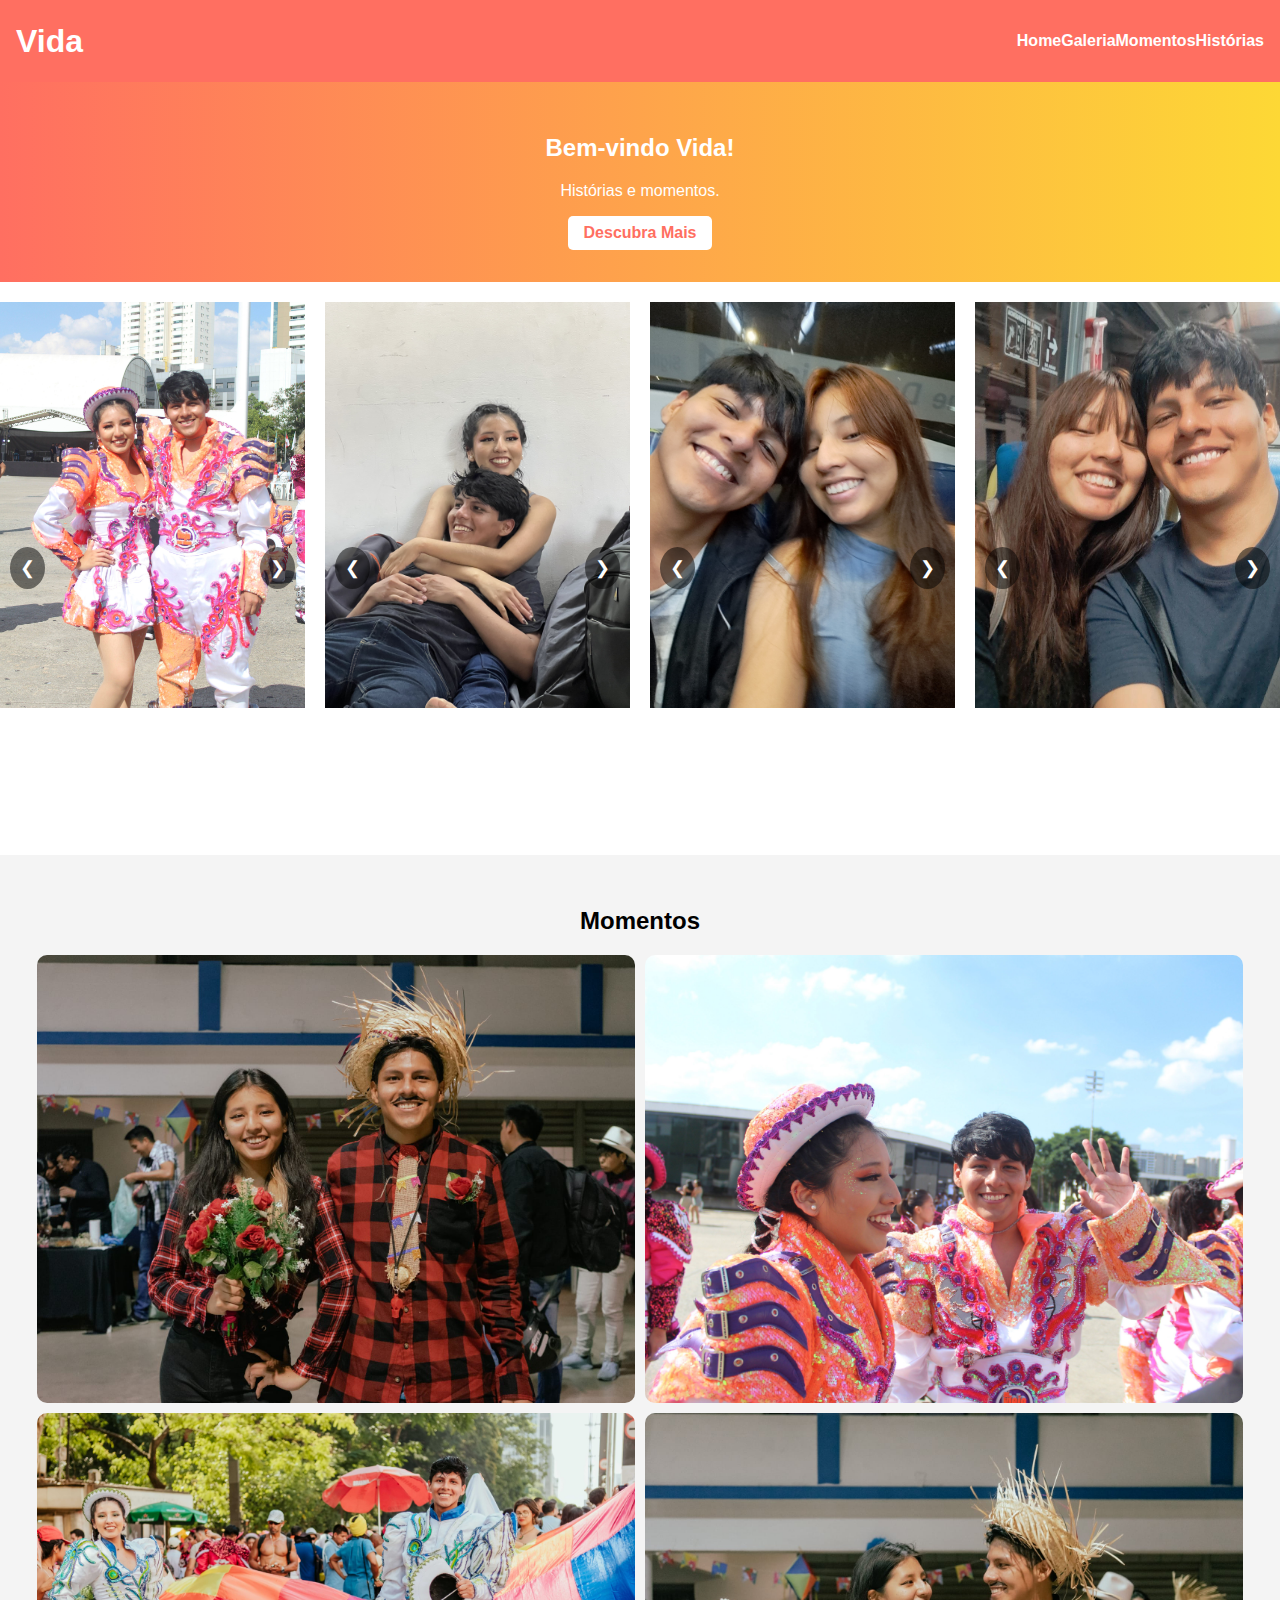
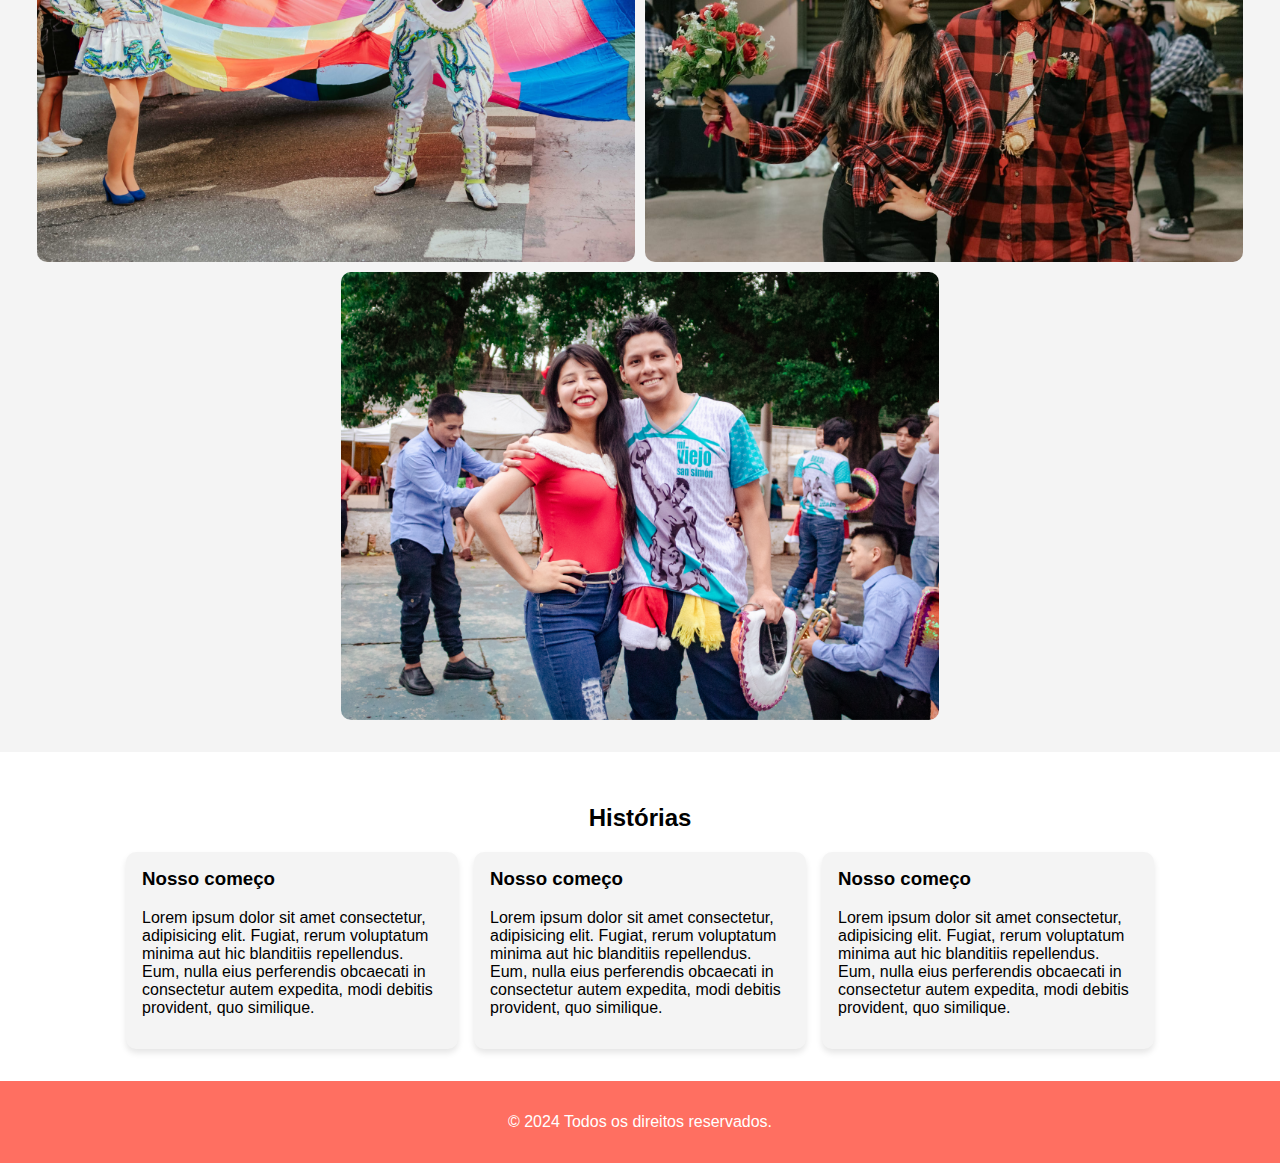
<file: teste.html>
<!DOCTYPE html>
<html lang="en">

<head>
    <meta charset="UTF-8">
    <meta name="viewport" content="width=device-width, initial-scale=1.0">
    <title>Vida</title>
    <link rel="stylesheet" href="style.css">
</head>

<body>
    <header>
        <h1>Vida</h1>
        <nav>
            <button class="nav-toggle">☰</button>
            <ul class="nav-menu">
                <li><a href="#home">Home</a></li>
                <li><a href="#galeria">Galeria</a></li>
                <li><a href="#momentos">Momentos</a></li>
                <li><a href="#historias">Histórias</a></li>

            </ul>
        </nav>
    </header>

    <section class="hero" id="home">
        <h2>Bem-vindo Vida!</h2>
        <p>Histórias e momentos.</p>
        <button id="openCarta">Descubra Mais</button>

        <div id="carta" class="carta">
            <div class="carta-content">
                <span class="close-btn">&times;</span>
                <p>Este é o conteúdo da carta - Este é o conteúdo da carta</p>
                <p>Este é o conteúdo da carta - Este é o conteúdo da carta</p>
                <p>Este é o conteúdo da carta - Este é o conteúdo da carta</p>
                <p>Este é o conteúdo da carta - Este é o conteúdo da carta</p>
                <p>Este é o conteúdo da carta - Este é o conteúdo da carta</p>
                <p>Este é o conteúdo da carta - Este é o conteúdo da carta</p>
                <p>Este é o conteúdo da carta - Este é o conteúdo da carta</p>
                <p>Este é o conteúdo da carta - Este é o conteúdo da carta</p>
                <p>Este é o conteúdo da carta - Este é o conteúdo da carta</p>
                <p>Este é o conteúdo da carta - Este é o conteúdo da carta</p>
                <p>Este é o conteúdo da carta - Este é o conteúdo da carta</p>

            </div>
        </div>
    </section>
    
    <section class="carousels" id="galeria">
       
        <!-- Carousel 1 -->
    <div class="carousel">
        <button class="prev" onclick="prevSlide(0)">&#10094;</button>
        <div class="carousel-container">
          <img src="img/us/01.png" alt="Image 1-1">
          <img src="img/us/02.png" alt="Image 1-2">
          <img src="img/us/03.png" alt="Image 1-3">
        </div>
        <button class="next" onclick="nextSlide(0)">&#10095;</button>
      </div>
  
      <!-- Carousel 2 -->
      <div class="carousel">
        <button class="prev" onclick="prevSlide(1)">&#10094;</button>
        <div class="carousel-container">
          <img src="img/us/04.jpg" alt="Image 2-1">
          <img src="img/us/05.jpg" alt="Image 2-2">
          <img src="img/us/06.jpg" alt="Image 2-3">
        </div>
        <button class="next" onclick="nextSlide(1)">&#10095;</button>
      </div>
  
      <!-- Carousel 3 -->
      <div class="carousel">
        <button class="prev" onclick="prevSlide(2)">&#10094;</button>
        <div class="carousel-container">
          <img src="img/us/07.jpg" alt="Image 3-1">
          <img src="img/us/08.png" alt="Image 3-2">
          <img src="img/us/09.png" alt="Image 3-3">
        </div>
        <button class="next" onclick="nextSlide(2)">&#10095;</button>
      </div>
  
       <!-- Carousel 4 -->
       <div class="carousel">
          <button class="prev" onclick="prevSlide(3)">&#10094;</button>
          <div class="carousel-container">
            <img src="img/us/10.png" alt="Image 4-1">
            <img src="img/us/11.png" alt="Image 4-2">
            <img src="img/us/12.png" alt="Image 4-3">
          </div>
          <button class="next" onclick="nextSlide(3)">&#10095;</button>
        </div>
    </section>

    <section class="gallery" id="momentos">
        <h2>Momentos</h2>
        <div class="images">
            <img id="img1" src="img/4x4/01.jpg" alt="Imagem 1">
            <img id="img2" src="img/4x4/02.png" alt="Imagem 2">
            <img id="img3" src="img/4x4/03.png" alt="Imagem 3">
            <img id="img4" src="img/4x4/04.jpg" alt="Imagem 4">
            <img id="img5" src="img/4x4/05.png" alt="Imagem 5">
        </div>
    </section>

   

    <section class="stories" id="historias">
        <h2>Histórias</h2>
        <div class="stories-cards">
            <div class="story-card">
                <h3>Nosso começo</h3>
                <p>Lorem ipsum dolor sit amet consectetur, adipisicing elit. Fugiat, rerum voluptatum minima aut hic
                    blanditiis repellendus. Eum, nulla eius perferendis obcaecati in consectetur autem expedita, modi
                    debitis provident, quo similique.</p>
            </div>
            <div class="story-card">
                <h3>Nosso começo</h3>
                <p>Lorem ipsum dolor sit amet consectetur, adipisicing elit. Fugiat, rerum voluptatum minima aut hic
                    blanditiis repellendus. Eum, nulla eius perferendis obcaecati in consectetur autem expedita, modi
                    debitis provident, quo similique.</p>
            </div>
            <div class="story-card">
                <h3>Nosso começo</h3>
                <p>Lorem ipsum dolor sit amet consectetur, adipisicing elit. Fugiat, rerum voluptatum minima aut hic
                    blanditiis repellendus. Eum, nulla eius perferendis obcaecati in consectetur autem expedita, modi
                    debitis provident, quo similique.</p>
            </div>
        </div>
    </section>

    <footer>
        <p>&copy; 2024 Todos os direitos reservados.</p>
    </footer>

    <script>
        

        // Destaca o menu correspondente ao clicar em um link
        const navLinks = document.querySelectorAll('nav ul li a');
        navLinks.forEach(link => {
            link.addEventListener('click', function (event) {
                navLinks.forEach(nav => nav.classList.remove('active'));
                this.classList.add('active');
            });
        });

        // Toggle do menu responsivo
        const navToggle = document.querySelector('.nav-toggle');
        const navMenu = document.querySelector('.nav-menu');

        navToggle.addEventListener('click', function () {
            navMenu.classList.toggle('active');
        });

        // Lógica do carrossel
        let currentIndexes = [0, 0, 0, 0]; // Índices do slide atual

function showSlide(carouselIndex, slideIndex) {
    const containers = document.querySelectorAll('.carousel-container');
    const slides = containers[carouselIndex].children;
    const totalSlides = slides.length;

    // Ajusta o índice se estiver fora do limite
    if (slideIndex < 0) {
        currentIndexes[carouselIndex] = totalSlides - 1;
    } else if (slideIndex >= totalSlides) {
        currentIndexes[carouselIndex] = 0;
    } else {
        currentIndexes[carouselIndex] = slideIndex;
    }

    // Move o container para mostrar o slide atual
    const offset = -currentIndexes[carouselIndex] * containers[carouselIndex].offsetWidth;
    containers[carouselIndex].style.transform = `translateX(${offset}px)`;
}

function prevSlide(carouselIndex) {
    showSlide(carouselIndex, currentIndexes[carouselIndex] - 1);
}

function nextSlide(carouselIndex) {
    showSlide(carouselIndex, currentIndexes[carouselIndex] + 1);
}

// Inicializa os carrosséis
document.querySelectorAll('.carousel-container').forEach((_, i) => showSlide(i, 0));













        // Adicionando Carta
        document.getElementById('openCarta').addEventListener('click', function () {
            document.getElementById('carta').style.display = 'flex';
        });

        document.querySelector('.close-btn').addEventListener('click', function () {
            document.getElementById('carta').style.display = 'none';
        });

        window.addEventListener('click', function (event) {
            if (event.target === document.getElementById('carta')) {
                document.getElementById('carta').style.display = 'none';
            }
        });

    </script>
</body>

</html>
</file>
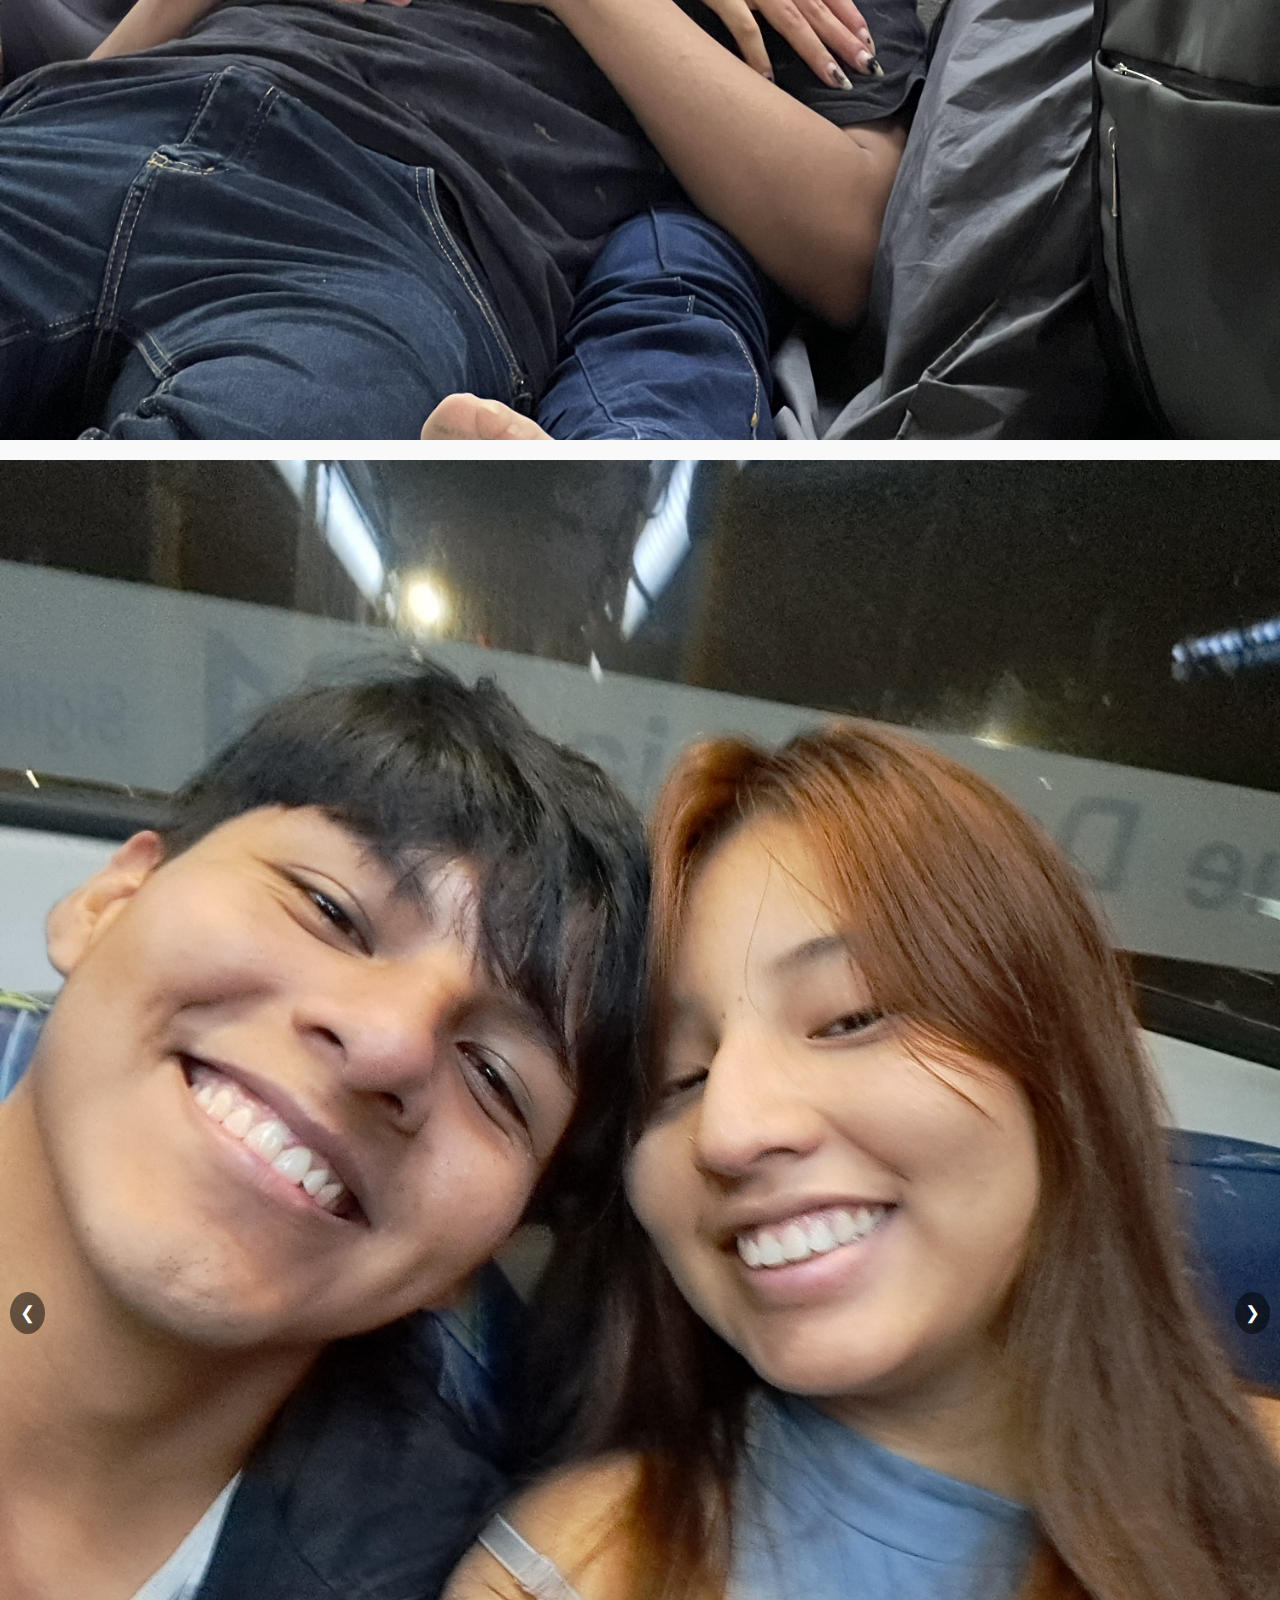
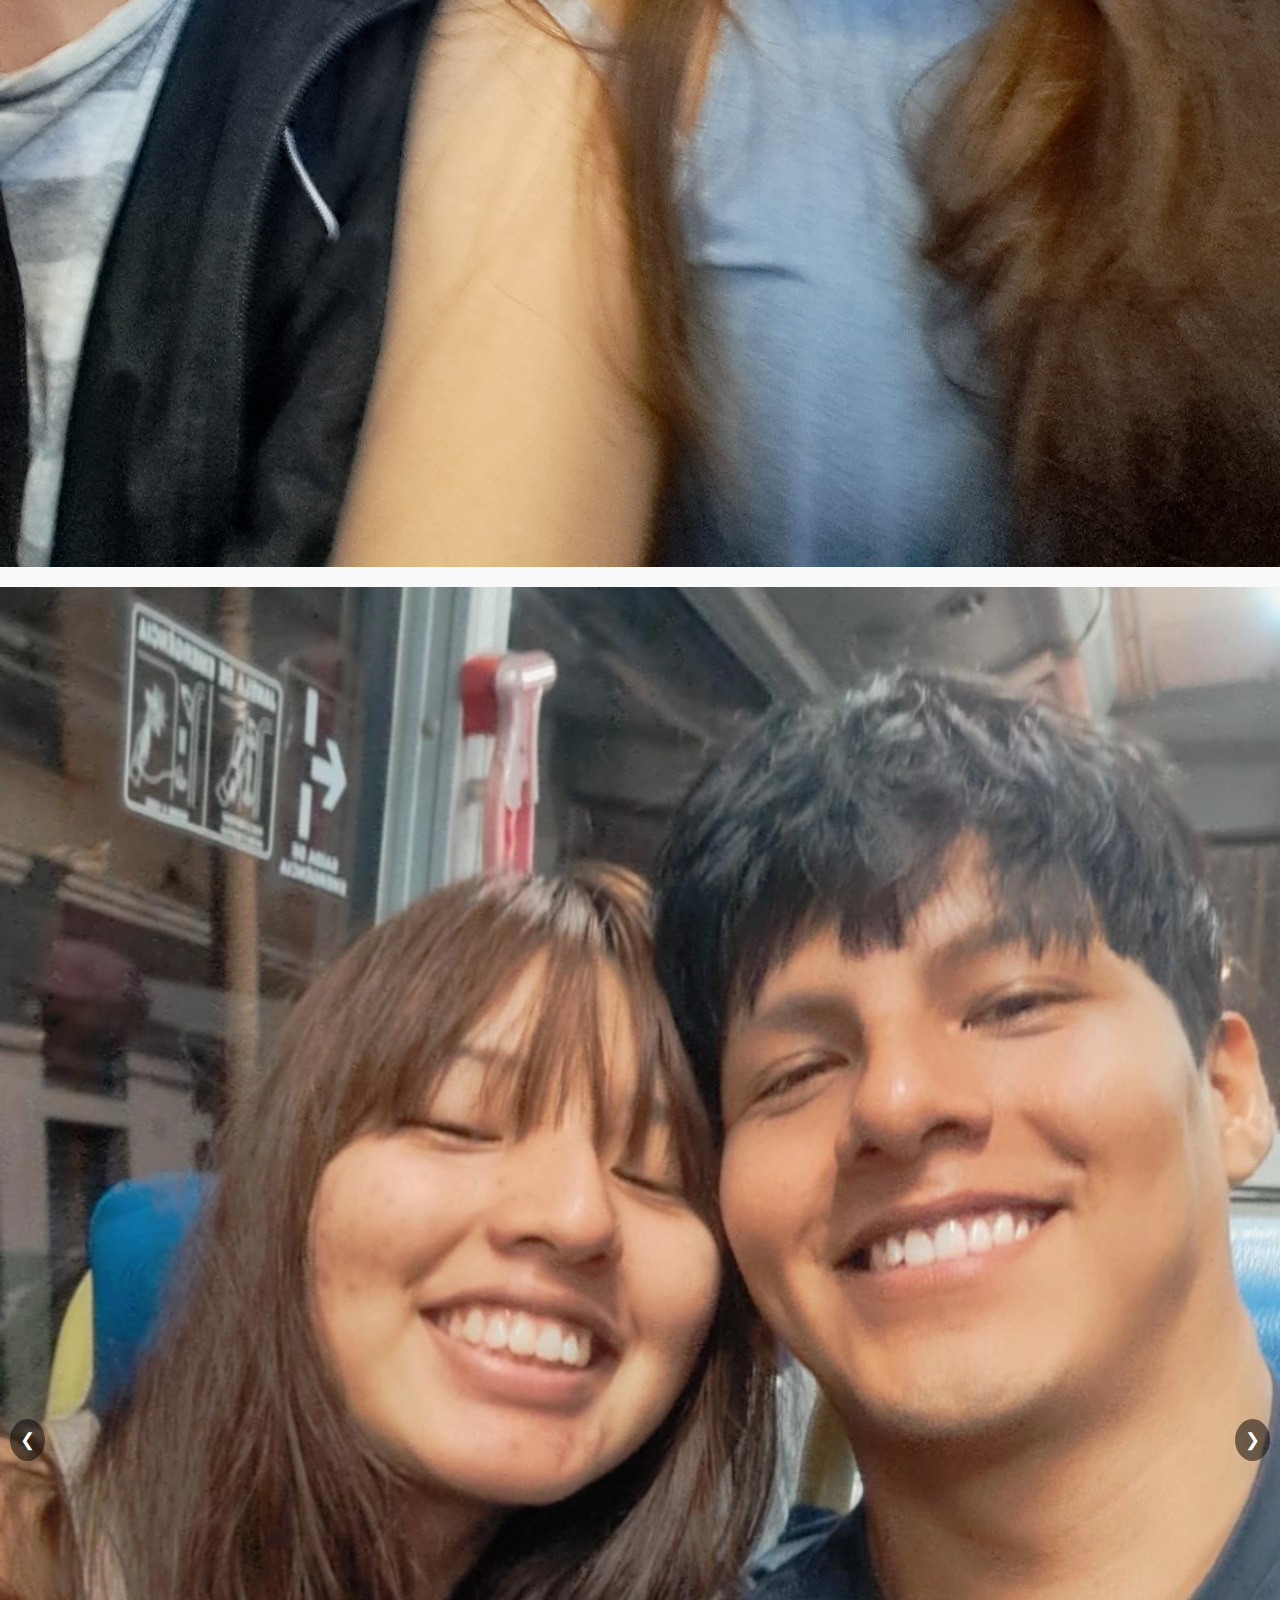
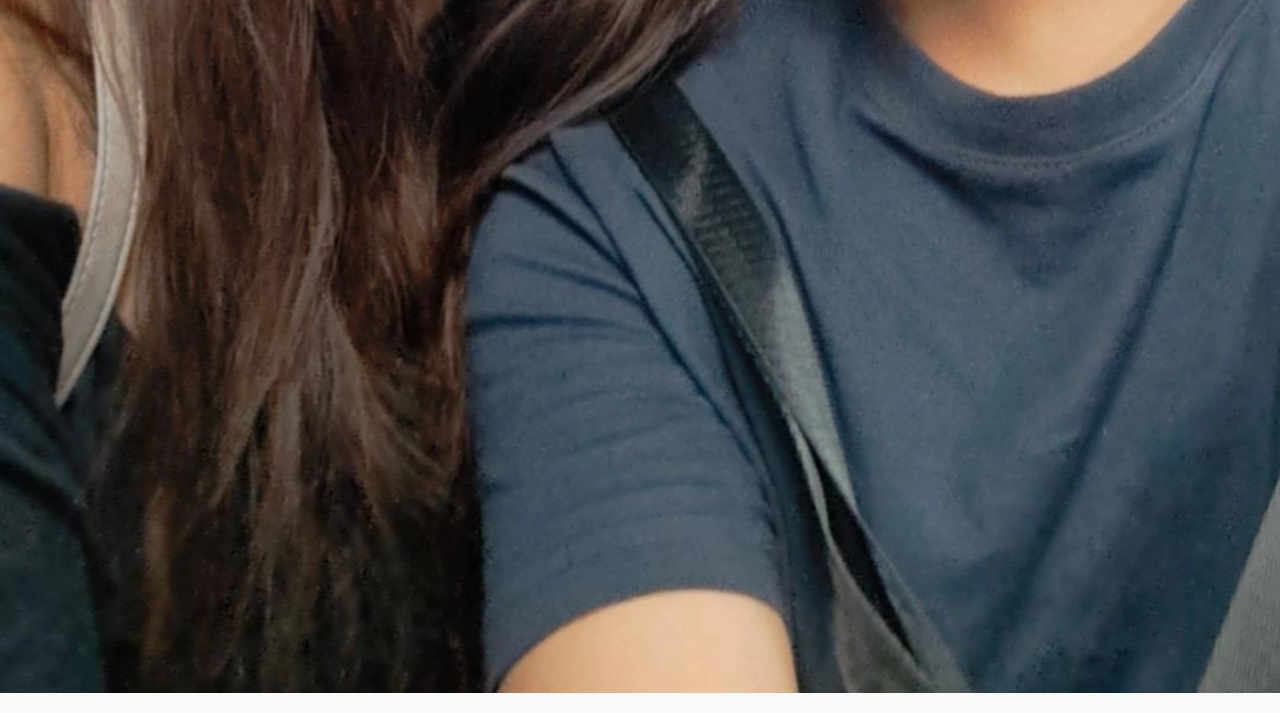
<file: testes/texte.html>
<!DOCTYPE html>
<html lang="en">
<head>
  <meta charset="UTF-8">
  <meta name="viewport" content="width=device-width, initial-scale=1.0">
  <title>Three Carousels</title>
  <link rel="stylesheet" href="styles.css">
</head>
<body>
  <div class="carousels">
    <!-- Carousel 1 -->
    <div class="carousel">
      <button class="prev" onclick="prevSlide(0)">&#10094;</button>
      <div class="carousel-container">
        <img src="../img/us/01.png" alt="Image 1-1">
        <img src="../img/us/02.png" alt="Image 1-2">
        <img src="../img/us/03.png" alt="Image 1-3">
      </div>
      <button class="next" onclick="nextSlide(0)">&#10095;</button>
    </div>

    

    <!-- Carousel 2 -->
    <div class="carousel">
      <button class="prev" onclick="prevSlide(1)">&#10094;</button>
      <div class="carousel-container">
        <img src="../img/us/04.jpg" alt="Image 2-1">
        <img src="../img/us/05.jpg" alt="Image 2-2">
        <img src="../img/us/06.jpg" alt="Image 2-3">
      </div>
      <button class="next" onclick="nextSlide(1)">&#10095;</button>
    </div>

    <!-- Carousel 3 -->
    <div class="carousel">
      <button class="prev" onclick="prevSlide(2)">&#10094;</button>
      <div class="carousel-container">
        <img src="../img/us/07.jpg" alt="Image 3-1">
        <img src="../img/us/08.png" alt="Image 3-2">
        <img src="../img/us/09.png" alt="Image 3-3">
      </div>
      <button class="next" onclick="nextSlide(2)">&#10095;</button>
    </div>

     <!-- Carousel 4 -->
     <div class="carousel">
        <button class="prev" onclick="prevSlide(3)">&#10094;</button>
        <div class="carousel-container">
          <img src="../img/us/10.png" alt="Image 4-1">
          <img src="../img/us/11.png" alt="Image 4-2">
          <img src="../img/us/12.png" alt="Image 4-3">
        </div>
        <button class="next" onclick="nextSlide(3)">&#10095;</button>
      </div>
  </div>
  <script src="script.js"></script>
</body>
</html>
</file>
<file: style.css>
/* Global */
body {
    font-family: Arial, sans-serif;
    margin: 0;
    padding: 0;
    box-sizing: border-box;
}

header {
    background-color: #ff6f61;
    color: white;
    padding: 1rem;
    display: flex;
    justify-content: space-between;
    align-items: center;
}

header h1 {
    margin: 0;
}

.nav-menu {
    display: flex;
    list-style: none;
    margin: 0;
    padding: 0;
}

.nav-menu li {
    margin: 0 1rem;
}

.nav-menu a {
    color: white;
    text-decoration: none;
    font-weight: bold;
    transition: color 0.3s;
}

.nav-menu a:hover,
.nav-menu a.active {
    color: #fdd835;
}

/* Mobile Navigation */
.nav-toggle {
    display: none;
    font-size: 1.5rem;
    background: none;
    border: none;
    color: white;
    cursor: pointer;
}

.nav-menu.active {
    display: flex;
    flex-direction: column;
    background: #ff6f61;
    position: absolute;
    top: 100%;
    left: 0;
    width: 100%;
    padding: 1rem 0;
}

.nav-menu li {
    margin: 1rem 0;
}

@media (max-width: 768px) {
    .nav-toggle {
        display: block;
    }

    .nav-menu {
        display: none;
    }
}

/* Hero Section */
.hero {
    text-align: center;
    padding: 2rem;
    background: linear-gradient(to right, #ff6f61, #fdd835);
    color: white;
}

.hero button {
    padding: 0.5rem 1rem;
    font-size: 1rem;
    border: none;
    background: white;
    color: #ff6f61;
    font-weight: bold;
    cursor: pointer;
    border-radius: 5px;
    transition: background 0.3s;
}

.hero button:hover {
    background: #fdd835;
}

/* Carta Modal */
.carta {
    display: none;
    position: fixed;
    top: 0;
    left: 0;
    width: 100%;
    height: 100%;
    background: rgba(0, 0, 0, 0.7);
    justify-content: center;
    align-items: center;
}

.carta-content {
    background: white;
    padding: 2rem;
    border-radius: 10px;
    max-width: 500px;
    width: 90%;
    text-align: center;
    overflow-y: auto;
    max-height: 90%;
}

.close-btn {
    position: absolute;
    top: 10px;
    right: 10px;
    font-size: 1.5rem;
    cursor: pointer;
    color: black;
}

/* Carousel */

/*
slides carrosel
*/


.carousels {
    display: flex;
    justify-content: center;
    align-items: center;
    gap: 20px;
    
  }
  .carousel {
    width: 400px;
    height: 533px;
    display: flex;
    flex-direction: column;
    align-items: center;
    overflow: hidden;
    position: relative;
    max-width: 100%; /* Ajusta o tamanho do carrossel à largura disponível */
    margin: 20px auto;
}

.carousel-container {
    display: flex;
    transition: transform 0.5s ease-in-out;
    width: 100%; /* Ocupa todo o espaço disponível */
}

.carousel img {
    max-width: 100%; /* Ajusta o tamanho das imagens proporcionalmente */
    flex-shrink: 0; /* Impede que as imagens encolham */
    width: 100%; /* Faz a imagem ocupar 100% do espaço do container */
}

button.prev,
button.next {
    position: absolute;
    top: 50%;
    transform: translateY(-50%);
    background-color: rgba(0, 0, 0, 0.5);
    color: white;
    border: none;
    padding: 10px;
    cursor: pointer;
    z-index: 10;
    font-size: 18px;
    border-radius: 50%;
}

button.prev {
    left: 10px;
}

button.next {
    right: 10px;
}

button:hover {
    background-color: rgba(0, 0, 0, 0.8);
}
/*
Fim slides
*/


/* Responsive */
@media (max-width: 768px) {
    .carousel img {
        max-width: 80%;
    }

    button.prev,
    button.next {
        font-size: 1.2rem;
        padding: 5px 10px;
    }
}

/* Momentos Section */
.gallery {
    padding: 2rem;
    text-align: center;
    background: #f4f4f4;
}

.gallery .images {
    display: flex;
    flex-wrap: wrap;
    justify-content: center;
    gap: 10px;
}

.gallery img {
    width: calc(50% - 10px);
    border-radius: 10px;
}

@media (max-width: 768px) {
    .gallery img {
        width: calc(100% - 10px);
    }
}

/* Stories Section */
.stories {
    padding: 2rem;
    text-align: center;
    background: white;
}

.stories-cards {
    display: flex;
    justify-content: center;
    gap: 1rem;
    flex-wrap: wrap;
}

.story-card {
    background: #f4f4f4;
    padding: 1rem;
    border-radius: 10px;
    max-width: 300px;
    text-align: left;
    box-shadow: 0 4px 6px rgba(0, 0, 0, 0.1);
}

.story-card h3 {
    margin-top: 0;
}

/* Footer */
footer {
    background: #ff6f61;
    color: white;
    text-align: center;
    padding: 1rem;
}
</file>
<file: testes/styles.css>
body {
    font-family: Arial, sans-serif;
    display: flex;
    justify-content: center;
    align-items: center;
    height: 100vh;
    margin: 0;
    background-color: #f9f9f9;
  }
  
/* Geral para o carrossel */
.carousel {
    display: flex;
    flex-direction: column;
    align-items: center;
    overflow: hidden;
    position: relative;
    max-width: 100%; /* Ajusta o tamanho do carrossel à largura disponível */
    margin: 20px auto;
}

.carousel-container {
    display: flex;
    transition: transform 0.5s ease-in-out;
    width: 100%; /* Ocupa todo o espaço disponível */
}

.carousel img {
    max-width: 100%; /* Ajusta o tamanho das imagens proporcionalmente */
    flex-shrink: 0; /* Impede que as imagens encolham */
    width: 100%; /* Faz a imagem ocupar 100% do espaço do container */
}

button.prev,
button.next {
    position: absolute;
    top: 50%;
    transform: translateY(-50%);
    background-color: rgba(0, 0, 0, 0.5);
    color: white;
    border: none;
    padding: 10px;
    cursor: pointer;
    z-index: 10;
    font-size: 18px;
    border-radius: 50%;
}

button.prev {
    left: 10px;
}

button.next {
    right: 10px;
}

button:hover {
    background-color: rgba(0, 0, 0, 0.8);
}
</file>
